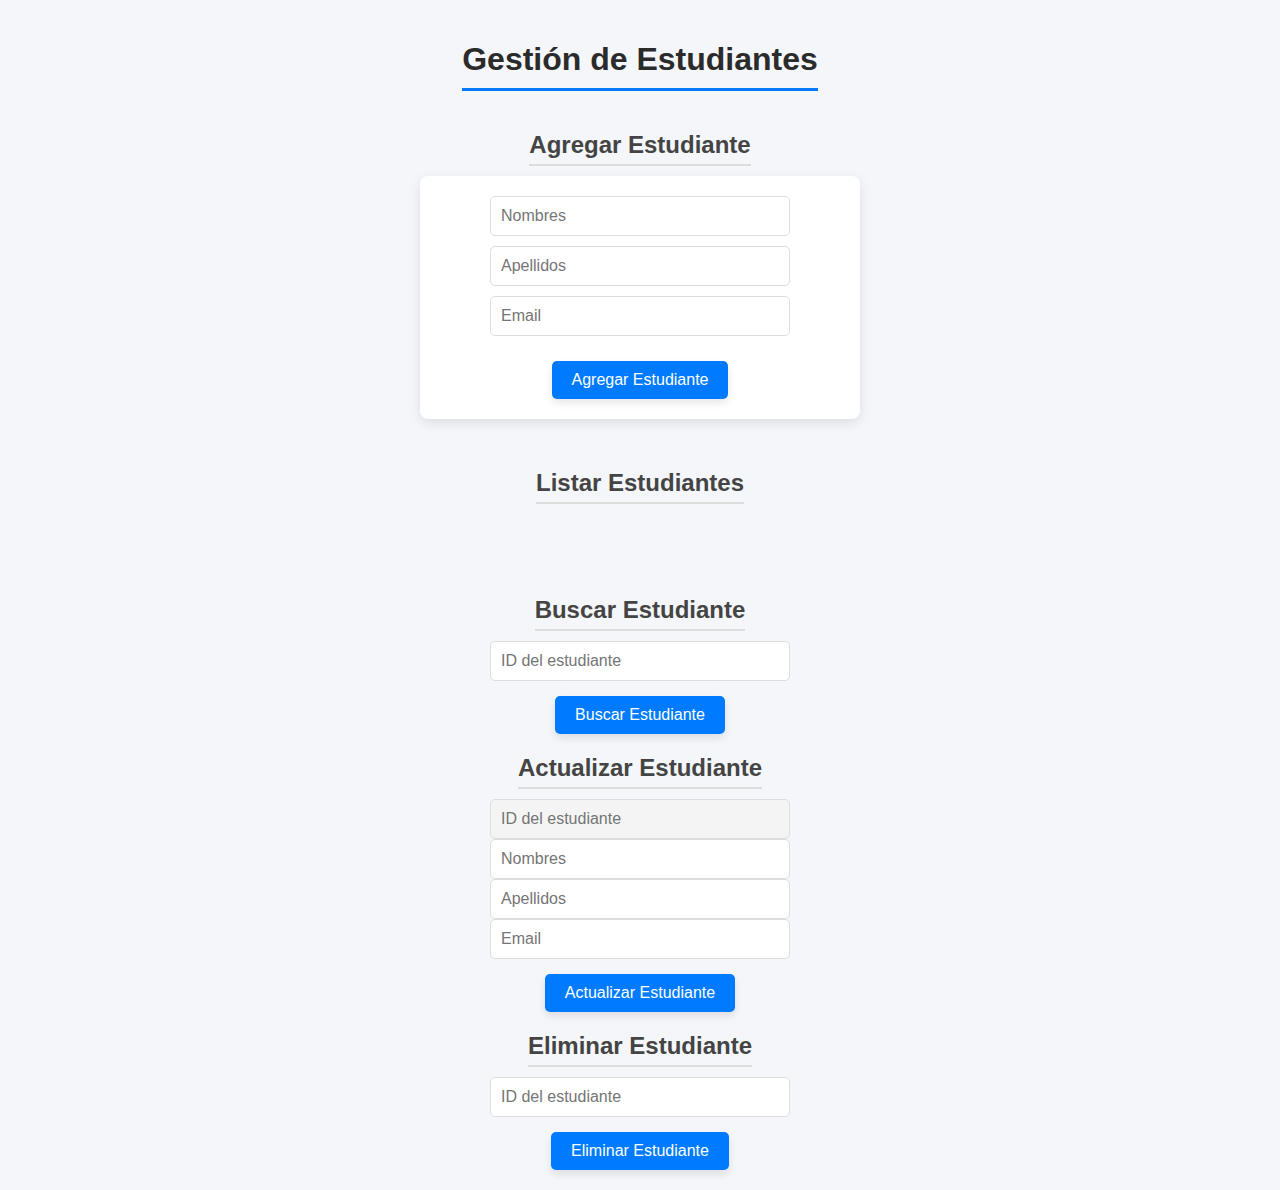
<file: estudiantes.html>
<!DOCTYPE html>
<html lang="es">
<head>
    <meta charset="UTF-8">
    <meta name="viewport" content="width=device-width, initial-scale=1.0">
    <title>Gestión de Estudiantes</title>
    <link rel="stylesheet" href="frontend/styles.css">
</head>
<body>
    <h1>Gestión de Estudiantes</h1>

    <!-- Sección para agregar estudiante -->
    <h2>Agregar Estudiante</h2>
    <form id="add-student-form">
        <input type="text" id="first-name" placeholder="Nombres" required>
        <input type="text" id="last-name" placeholder="Apellidos" required>
        <input type="email" id="email" placeholder="Email" required>
        <button type="submit">Agregar Estudiante</button>
    </form>
    <div id="student-message"></div>

    <!-- Listar Estudiantes -->
    <h2>Listar Estudiantes</h2>
    <ul id="student-list"></ul>

    <!-- Buscar Estudiante -->
    <h2>Buscar Estudiante</h2>
    <input type="text" id="search-student-id" placeholder="ID del estudiante" required>
    <button id="search-student-btn">Buscar Estudiante</button>
    <div id="search-student-result"></div>

    <!-- Actualizar Estudiante -->
    <h2>Actualizar Estudiante</h2>
    <input type="text" id="update-student-id" placeholder="ID del estudiante" disabled required>
    <input type="text" id="update-student-first-name" placeholder="Nombres" required>
    <input type="text" id="update-student-last-name" placeholder="Apellidos" required>
    <input type="email" id="update-student-email" placeholder="Email" required>
    <button id="update-student-btn">Actualizar Estudiante</button>

    <!-- Eliminar Estudiante -->
    <h2>Eliminar Estudiante</h2>
    <input type="text" id="delete-student-id" placeholder="ID del estudiante">
    <button id="delete-student-btn">Eliminar Estudiante</button>

    <script src="/backend/firebaseConfig.js"></script>
    <script src="frontend/app.js"></script>
</body>
</html>
</file>
<file: frontend/styles.css>
/* Estilo global */
body {
  font-family: Arial, sans-serif;
  background-color: #f4f6f9;
  color: #333;
  margin: 0;
  padding: 20px;
  display: flex;
  flex-direction: column;
  align-items: center;
  animation: fadeIn 1s ease-in-out;
}

/* Animación de entrada para el body */
@keyframes fadeIn {
  from { opacity: 0; }
  to { opacity: 1; }
}

/* Título principal */
h1 {
  color: #2b2b2b;
  font-size: 2em;
  text-align: center;
  margin-bottom: 20px;
  border-bottom: 3px solid #007bff;
  padding-bottom: 10px;
}

/* Títulos de secciones */
h2 {
  color: #444;
  font-size: 1.5em;
  margin: 20px 0 10px;
  border-bottom: 2px solid #ddd;
  padding-bottom: 5px;
}

/* Formularios y campos de entrada */
form {
  background-color: #ffffff;
  border-radius: 8px;
  padding: 20px;
  box-shadow: 0 4px 12px rgba(0, 0, 0, 0.1);
  width: 100%;
  max-width: 400px; /* Ajuste de tamaño del formulario */
  display: flex;
  flex-direction: column;
  gap: 10px;
  margin-bottom: 20px;
  transform: scale(1);
  transition: transform 0.3s ease-in-out;
}

form:hover {
  transform: scale(1.02);
}

input[type="text"], input[type="email"], select {
  width: 100%; /* Alinea los inputs al ancho del formulario */
  max-width: 300px; /* Tamaño máximo del input */
  padding: 10px;
  border-radius: 5px;
  border: 1px solid #ddd;
  box-sizing: border-box;
  font-size: 1em;
  transition: border-color 0.3s ease;
  margin: 0 auto; /* Centra el input dentro del formulario */
}

input[type="text"]:focus, input[type="email"]:focus, select:focus {
  border-color: #007bff;
  outline: none;
  box-shadow: 0 0 5px rgba(0, 123, 255, 0.5);
}

/* Botones */
button {
  background-color: #007bff;
  color: white;
  padding: 10px 20px;
  border: none;
  border-radius: 5px;
  font-size: 1em;
  cursor: pointer;
  transition: background-color 0.3s ease, transform 0.2s ease;
  align-self: center;
  box-shadow: 0 4px 8px rgba(0, 0, 0, 0.1);
  margin-top: 15px; /* Añadir espacio encima del botón */
}

button:hover {
  background-color: #0056b3;
  transform: translateY(-2px);
}


button:active {
  transform: translateY(1px);
}

button:disabled {
  background-color: #ccc;
  cursor: not-allowed;
}

/* Mensajes de éxito y error */
#student-message, #teacher-message, #course-message, #assign-student-course-message {
  color: #28a745;
  font-weight: bold;
  margin-top: 10px;
  opacity: 0;
  animation: fadeInMessage 0.5s forwards;
}

@keyframes fadeInMessage {
  from { opacity: 0; transform: translateY(-5px); }
  to { opacity: 1; transform: translateY(0); }
}

/* Listas */
ul {
  list-style-type: none;
  padding: 0;
  background-color: #ffffff;
  border-radius: 8px;
  padding: 15px;
  box-shadow: 0 4px 12px rgba(0, 0, 0, 0.1);
  width: 100%;
  max-width: 500px;
  opacity: 0;
  animation: fadeInList 0.5s ease-in-out forwards;
}

@keyframes fadeInList {
  from { opacity: 0; transform: translateY(-10px); }
  to { opacity: 1; transform: translateY(0); }
}

li {
  padding: 10px;
  border-bottom: 1px solid #ddd;
  transition: background-color 0.2s ease;
}

li:hover {
  background-color: #f9f9f9;
}

li:last-child {
  border-bottom: none;
}

/* Selector de cursos y estudiantes */
select {
  padding: 10px;
  border-radius: 5px;
  border: 1px solid #ddd;
}

/* Inputs y botones deshabilitados */
input:disabled {
  background-color: #f4f4f4;
}

/* Sección adicional */
.section {
  margin-bottom: 30px;
}
</file>
